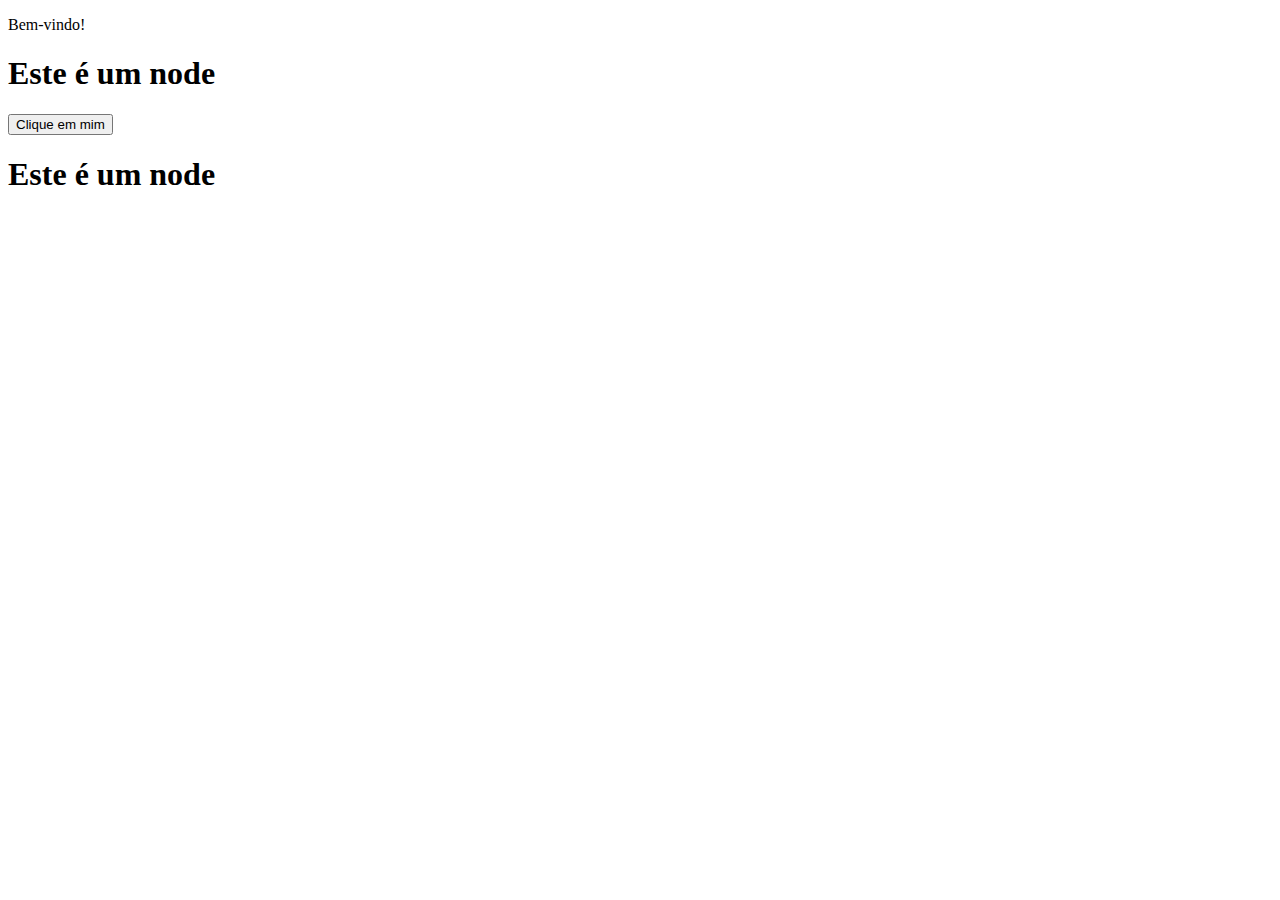
<file: aula-03/parte-02/index.html>
<!DOCTYPE html>
<html lang="en">
<head>
    <meta charset="UTF-8">
    <meta http-equiv="X-UA-Compatible" content="IE=edge">
    <meta name="viewport" content="width=device-width, initial-scale=1.0">
    <title>Document</title>
    <script src="./script.js" defer></script>
</head>
<body>
    <p>Bem-vindo!</p>
    <div>
        <button onclick="ola()" >Clique em mim</button>
    </div>
</body>
</html>
</file>
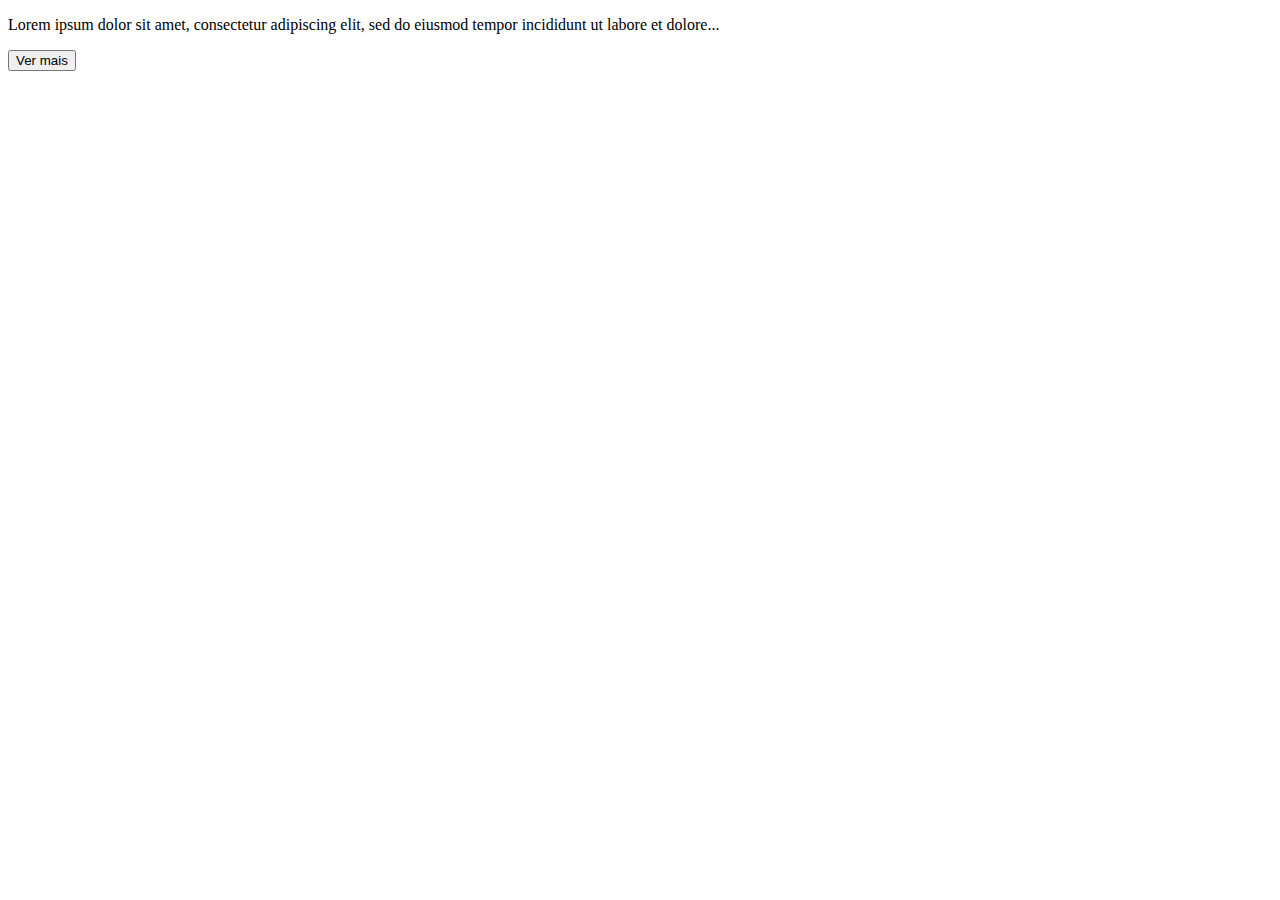
<file: aula-03/parte-03/index.html>
<!DOCTYPE html>
<html lang="pt-br">

<head>
    <meta charset="UTF-8">
    <meta http-equiv="X-UA-Compatible" content="IE=edge">
    <meta name="viewport" content="width=device-width, initial-scale=1.0">
    <title>Document</title>
    <script src="./script.js" defer></script>
    <style>
        #mais {
            display: none;
        }
    </style>
</head>

<body>
    <p>Lorem ipsum dolor sit amet, consectetur adipiscing elit, sed do eiusmod tempor incididunt ut labore et
        dolore<span id="pontinhos">...</span>
        <span id="mais">
            magna aliqua. Ut enim ad minim veniam, quis nostrud exercitation ullamco laboris nisi ut aliquip ex ea
            commodo consequat. Duis aute irure dolor in reprehenderit in voluptate velit esse cillum dolore eu fugiat
            nulla pariatur. Excepteur sint occaecat cupidatat non proident, sunt in culpa qui officia deserunt mollit
            anim id est laborum.
        </span>
    </p>

    <button onclick="ver()" id="btn-ver">Ver mais</button>
</body>

</html>
</file>
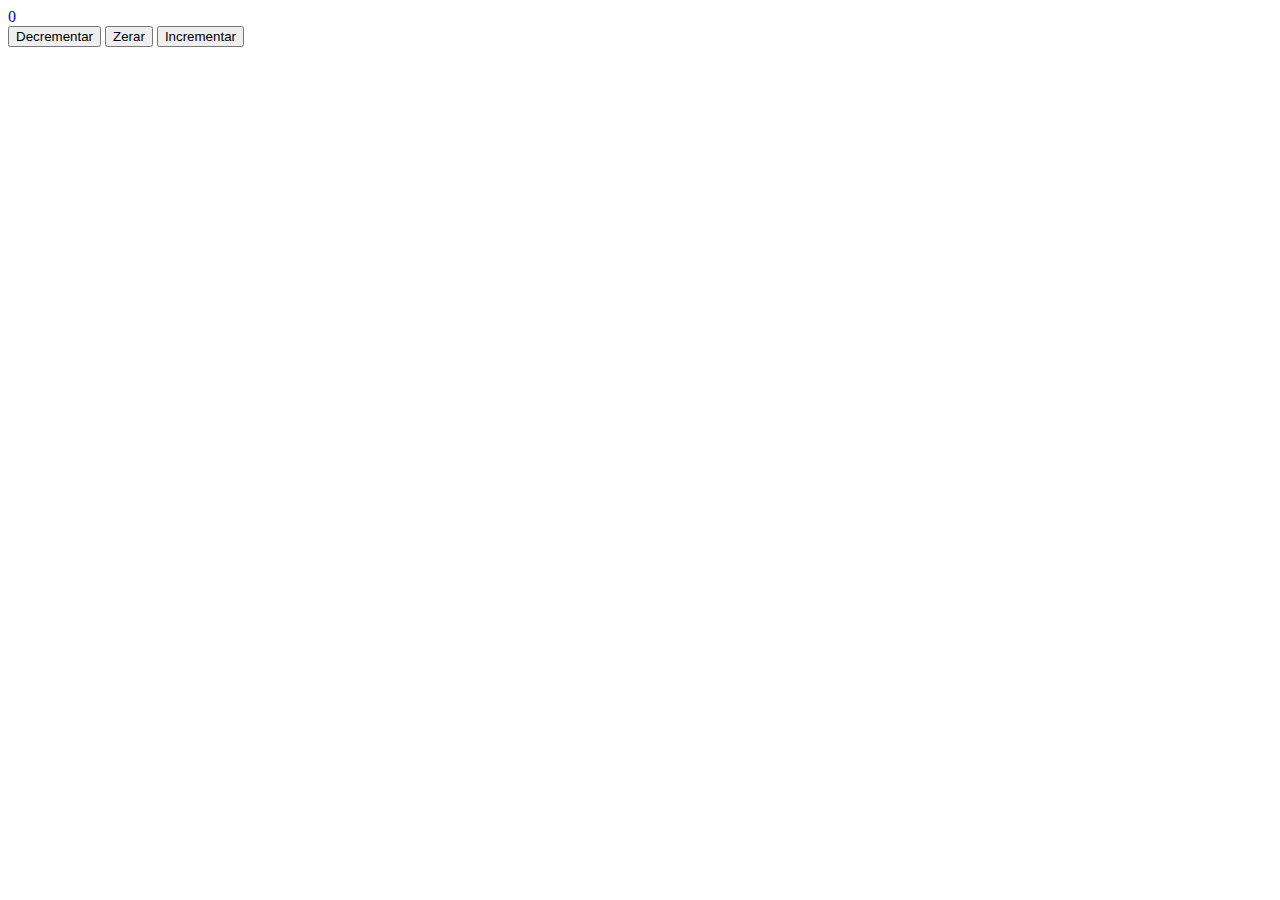
<file: aula-04/parte-03/index.html>
<!DOCTYPE html>
<html lang="pt-br">
<head>
    <meta charset="UTF-8">
    <meta http-equiv="X-UA-Compatible" content="IE=edge">
    <meta name="viewport" content="width=device-width, initial-scale=1.0">
    <title>Document</title>
    <script src="./script.js"></script>
</head>
<body>
    <div id="contador">0</div>
    <button id="btn-decrementar">Decrementar</button>
    <button id="btn-zerar">Zerar</button>
    <button id="btn-incrementar">Incrementar</button>
</body>
</html>
</file>
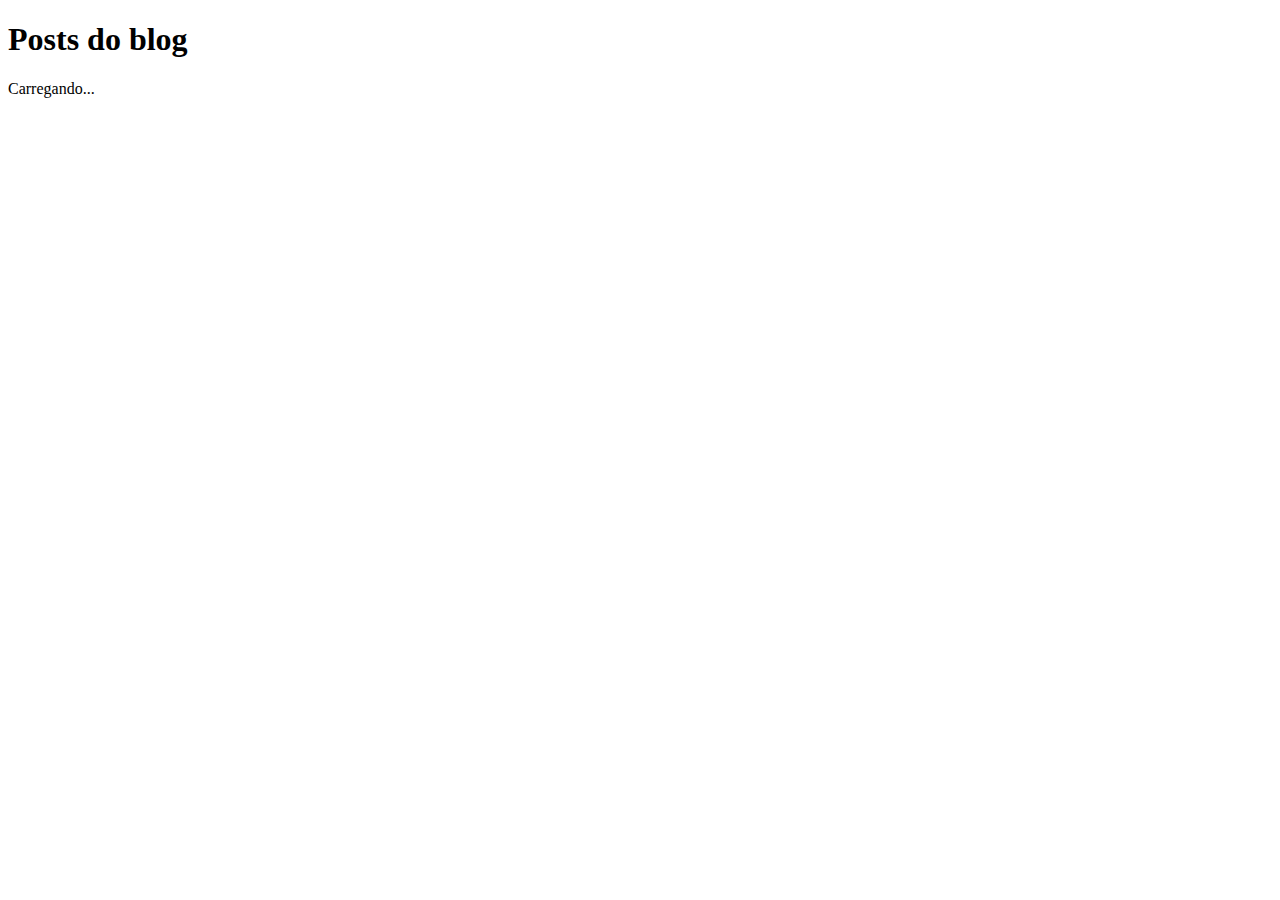
<file: aula-05/fetch/index.html>
<!DOCTYPE html>
<html lang="pt-br">
<head>
    <meta charset="UTF-8">
    <meta http-equiv="X-UA-Compatible" content="IE=edge">
    <meta name="viewport" content="width=device-width, initial-scale=1.0">
    <title>Document</title>
    <script src="script.js" defer></script>   
    <style>
        .hide {
            display: none;
        }
    </style> 
</head>
<body>
    <h1> Posts do blog</h1>
    <p id="loading">Carregando...</p>
    <div id="posts-container"></div>
</body>
</html>
</file>
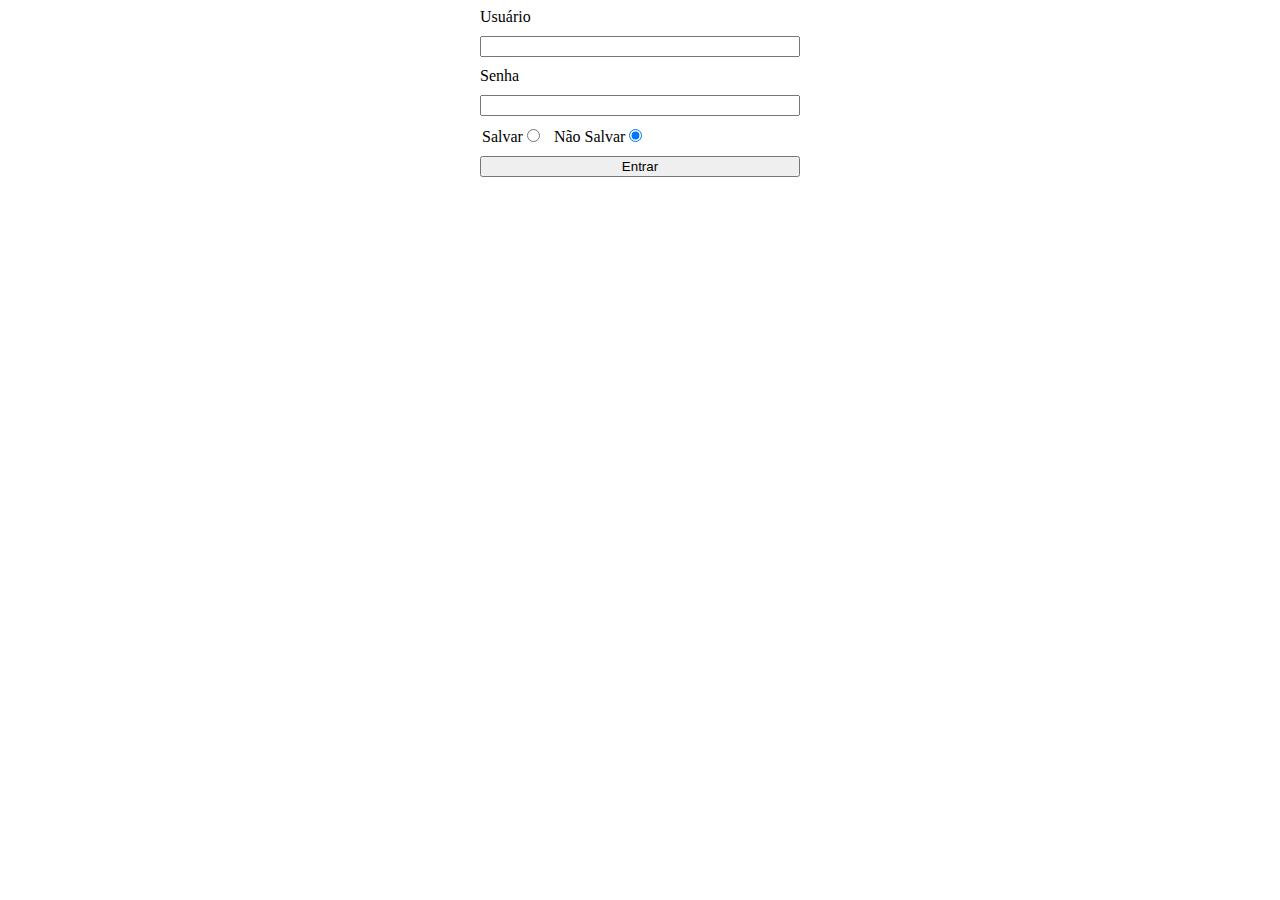
<file: aula-06/formularios/index.html>
<!DOCTYPE html>
<html lang="pt-br">
<head>
    <meta charset="UTF-8">
    <meta http-equiv="X-UA-Compatible" content="IE=edge">
    <meta name="viewport" content="width=device-width, initial-scale=1.0">
    <title>Document</title>
    <script src="./script.js" defer></script>
    <style>
        form {
            display: flex;
            flex-direction: column;
            max-width: 320px;
            margin: 0 auto;
        }

        fieldset {
            border: 0;
            padding: 0;
        }

        input[type='radio'] {
            margin-left: 0;
            margin-right: 10px;
        }

        input:not(input[type='radio']), button {
            display: block;
            width: 100%;
            box-sizing: border-box;
            margin: 10px 0;
        }
    </style>
</head>
<body>
    <!-- <form name="login"> -->
    <form name="login" onsubmit="submeterFormLogin(); return false">
        <label for="usuario">Usuário</label>
        <input type="text" name="usuario" id="usuario">

        <label for="senha">Senha</label>
        <input type="password" name="senha" id="senha">
        
        <fieldset>
            <label for="salvar">Salvar</label>
            <input type="radio" name="salvar" id="salvar" value="sim">
            
            <label for="nao-salvar">Não Salvar</label>
            <input type="radio" name="salvar" id="nao-salvar" value="nao" checked>
        </fieldset>

        <button type="submit">Entrar</button>
    </form>
</body>
</html>
</file>
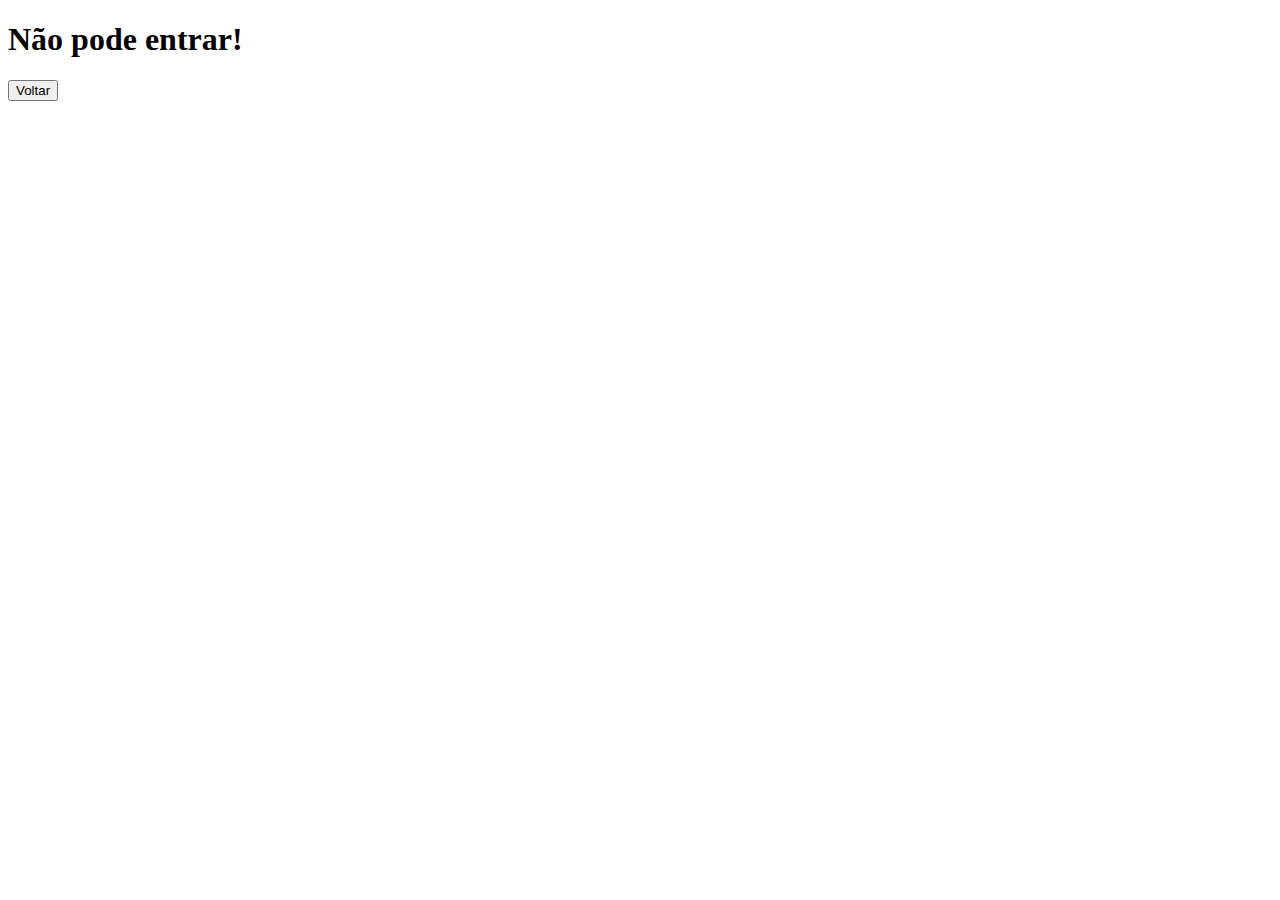
<file: aula-06/navegacao/index.html>
<!DOCTYPE html>
<html lang="en">

<head>
    <meta charset="UTF-8">
    <meta http-equiv="X-UA-Compatible" content="IE=edge">
    <meta name="viewport" content="width=device-width, initial-scale=1.0">
    <title>Document</title>
    <script>
        // window.alert('Olá mundo!')

        const ehMaiorIdade = window.confirm("Você é maior de idade?")
        console.log(ehMaiorIdade)

        if (ehMaiorIdade) {
            // const nome = window.prompt("Qual é seu nome?", "Convidado")
            // window.alert(`Olá ${nome?.trim() || "Convidado"}`)
        }
        else {
            // window.location.href = "./nao-pode.html" // sem historico
            // window.location.replace("./nao-pode.html") // sem historico
            window.open("./nao-pode.html", "_self") // gera historico
        }


        // const nome = 'Dannyel'
        // const idade = 25
        // console.log(`Meu nome é ${nome}, tenho ${idade} de idade`)

        function navegar() {
            window.open("./nao-pode.html", "_self") // gera historico
        }
    </script>
</head>

<body>
    <h1>Bem-vindo</h1>
    <button onclick="navegar()">Ir para não pode</button>
</body>

</html>
</file>
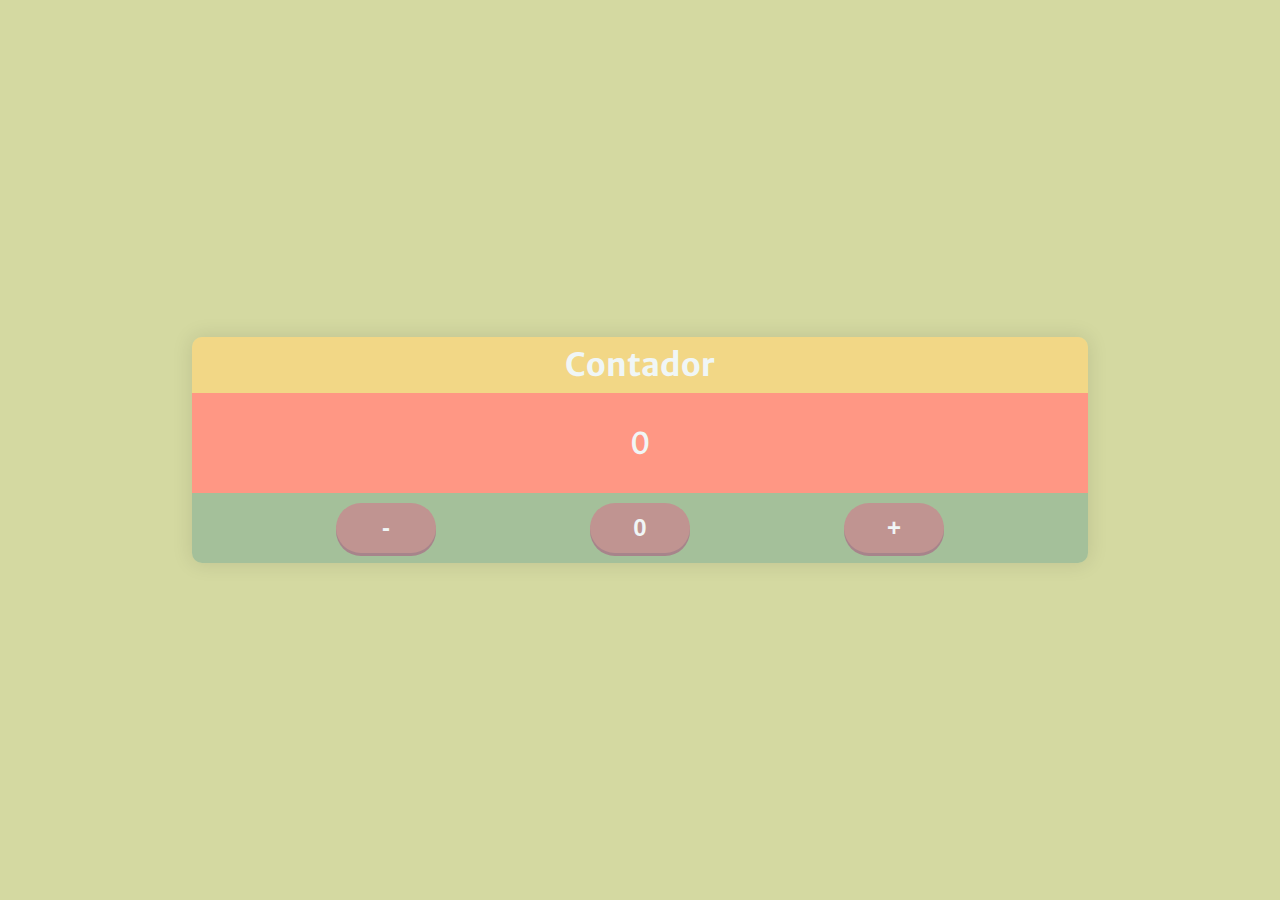
<file: exercicios/contador/index.html>
<!DOCTYPE html>
<html lang="en">

<head>
    <meta charset="UTF-8">
    <meta http-equiv="X-UA-Compatible" content="IE=edge">
    <meta name="viewport" content="width=device-width, initial-scale=1.0">
    <link rel="stylesheet" href="styles.css">
    <link rel="preconnect" href="https://fonts.googleapis.com">
    <link rel="preconnect" href="https://fonts.gstatic.com" crossorigin>
    <link
        href="https://fonts.googleapis.com/css2?family=Merriweather+Sans:ital,wght@0,300;0,400;0,500;0,600;0,700;0,800;1,300;1,400;1,500;1,600;1,700;1,800&display=swap"
        rel="stylesheet">
    <script defer src="./app.js"></script>
    <title>Contador</title>
</head>
<body>
    <div class="container">
        <div class="contador">
            <header class="header">
                <h1>Contador</h1>
            </header>
            <div class="number">
                <p></p>
            </div>
            <div class="buttons">
                <button class="decrease">-</button>
                <button class="zero">0</button>
                <button class="increase">+</button>
            </div>
        </div>
    </div>
</body>

</html>
</file>
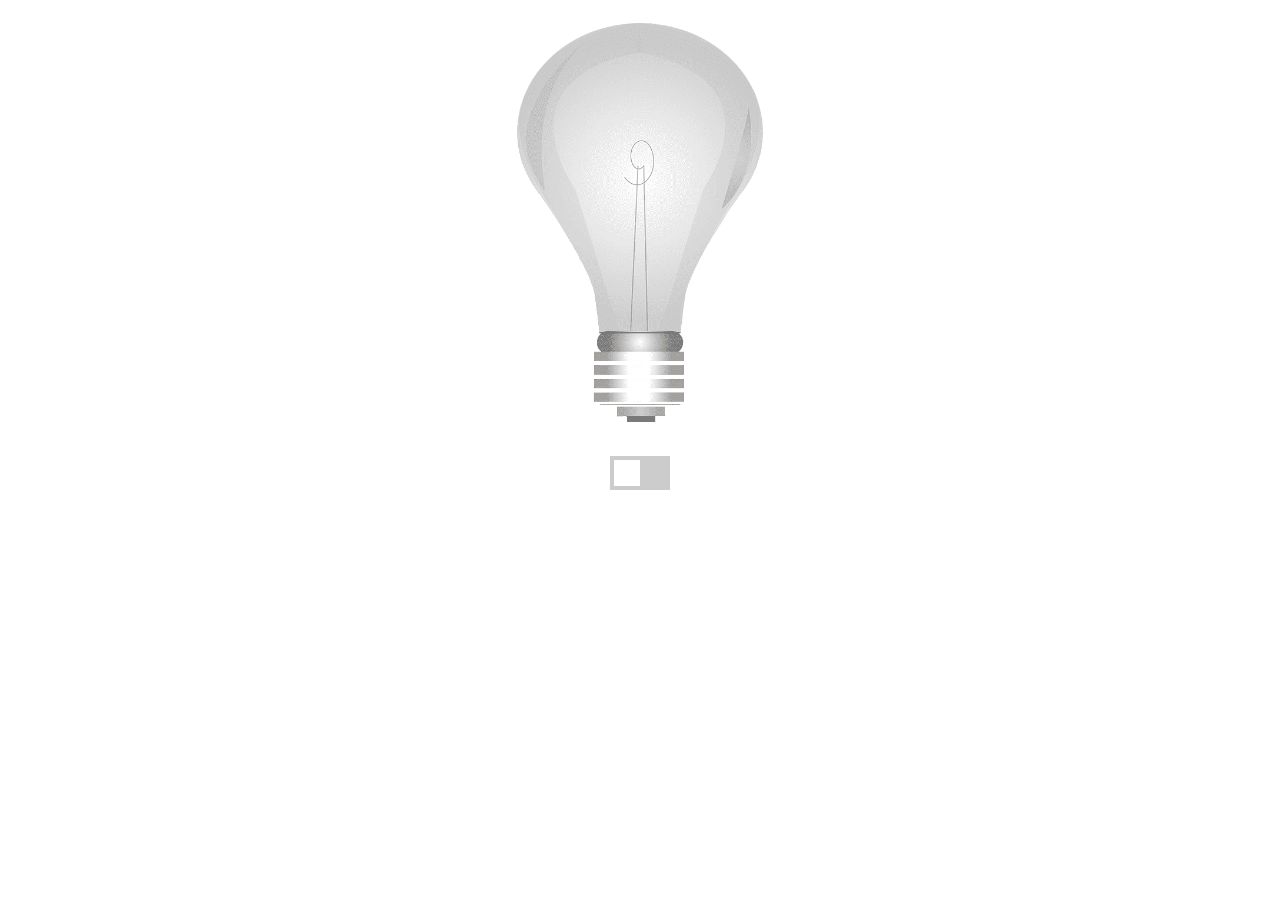
<file: exercicios/lampada/index.html>
<!DOCTYPE html>
<html lang="pt-br">
    <head>
        <title>Lâmpada</title>
        <meta charset="UTF-8">
        <meta name="viewport" content="width=device-width, initial-scale=1">
        <link href="css/style.css" rel="stylesheet">
        <script defer src="js/script.js"></script>
    </head>
    <body>
        <div id="lampada-ligada">
            <img src="./assets/images/lampada-on.png" alt="Lâmpada ligada"> 
        </div>
        <div id="lampada-desligada">
            <img src="./assets/images/lampada-off.png" alt="Lâmpada desligada"> 
        </div>
        <div id="interruptor">
            <label class="switch">
                <input type="checkbox">
                <span class="slider"></span>
            </label>
        </div>
    </body>
</html>
</file>
<file: exercicios/contador/styles.css>
* {
    margin: 0;
    padding: 0;
    box-sizing: border-box;
}

body {
    margin: 0;
    font-family: 'Merriweather Sans', sans-serif;
}

.container {
    position: relative;
    width: 100%;
    min-height: 100vh;
    padding: 2rem;
    background-color: #d4d9a1;
    align-items: center;
    justify-content: center;
}

.contador {
    width: 70%;
    border-radius: 10px;
    box-shadow: 0 0 20px 1px rgba(0, 0, 0, 0.1);
    z-index: 1000;
    overflow: hidden;
    grid-template-columns: repeat(2, 1fr);
    position: absolute;
    top: 50%;
    left: 50%;
    transform: translate(-50%, -50%);
  }

.header {
    background-color: #f2d786;
    text-align: center;
    padding: 8px;
    color: #F0F6F6ff;
    position: relative;
}

.number {
    height: 100px;
    display: flex;
    flex-wrap: wrap;
    justify-content: center;
    align-content: center;
    background-color: #ff9784;
    color: #F0F6F6ff;
    font-size: 30px;
    position: relative;
}

.buttons {
    display: flex;
    flex-wrap: wrap;
    justify-content: space-evenly;
    background-color: #a4c09a;
    position: relative;
}

button {
    display: inline-block;
    width: 100px;
    height: 50px;
    line-height: 50px;
    text-align: center;
    font-size: 24px;
    font-weight: bold;
    color: #F0F6F6ff;
    text-transform: uppercase;
    background-color: #c09491;
    border: none;
    border-radius: 25px;
    cursor: pointer;
    margin: 10px;
    box-shadow: 0px 3px 0px #a7848b;
    transition: all 0.1s ease-in-out;
}

button:hover {
    background-color: #a22365;
    box-shadow: 0px 5px 0px #743455;
}
</file>
<file: exercicios/lampada/css/style.css>
#lampada-ligada {  
    width: auto;  
    text-align: center;  
    padding: 15px;
    display: none;
}

#lampada-desligada {
    width: auto;
    text-align: center;  
    padding: 15px; 
}  

img {
    max-width: 20%;  
    height: auto;  
}

#interruptor{
    width: auto;  
    text-align: center;  
    padding: 15px; 
}

.switch {
    position: relative;
    display: inline-block;
    width: 60px;
    height: 34px;
}

.switch input {
    opacity: 0;
    width: 0;
    height: 0;
}

.slider {
    position: absolute;
    cursor: pointer;
    top: 0;
    left: 0;
    right: 0;
    bottom: 0;
    background-color: #ccc;
    -webkit-transition: .1s;
    transition: .1s;
}

.slider:before {
    position: absolute;
    content: "";
    height: 26px;
    width: 26px;
    left: 4px;
    bottom: 4px;
    background-color: white;
    -webkit-transition: .1s;
    transition: .1s;
}

input:checked+.slider {
    background-color: yellow;
}

input:focus+.slider {
    box-shadow: 0 0 1px #2196F3;
}

input:checked+.slider:before {
    -webkit-transform: translateX(26px);
    -ms-transform: translateX(26px);
    transform: translateX(26px);
}

/* Rounded sliders */
.slider.round {
    border-radius: 34px;
}

.slider.round:before {
    border-radius: 50%;
}
</file>
